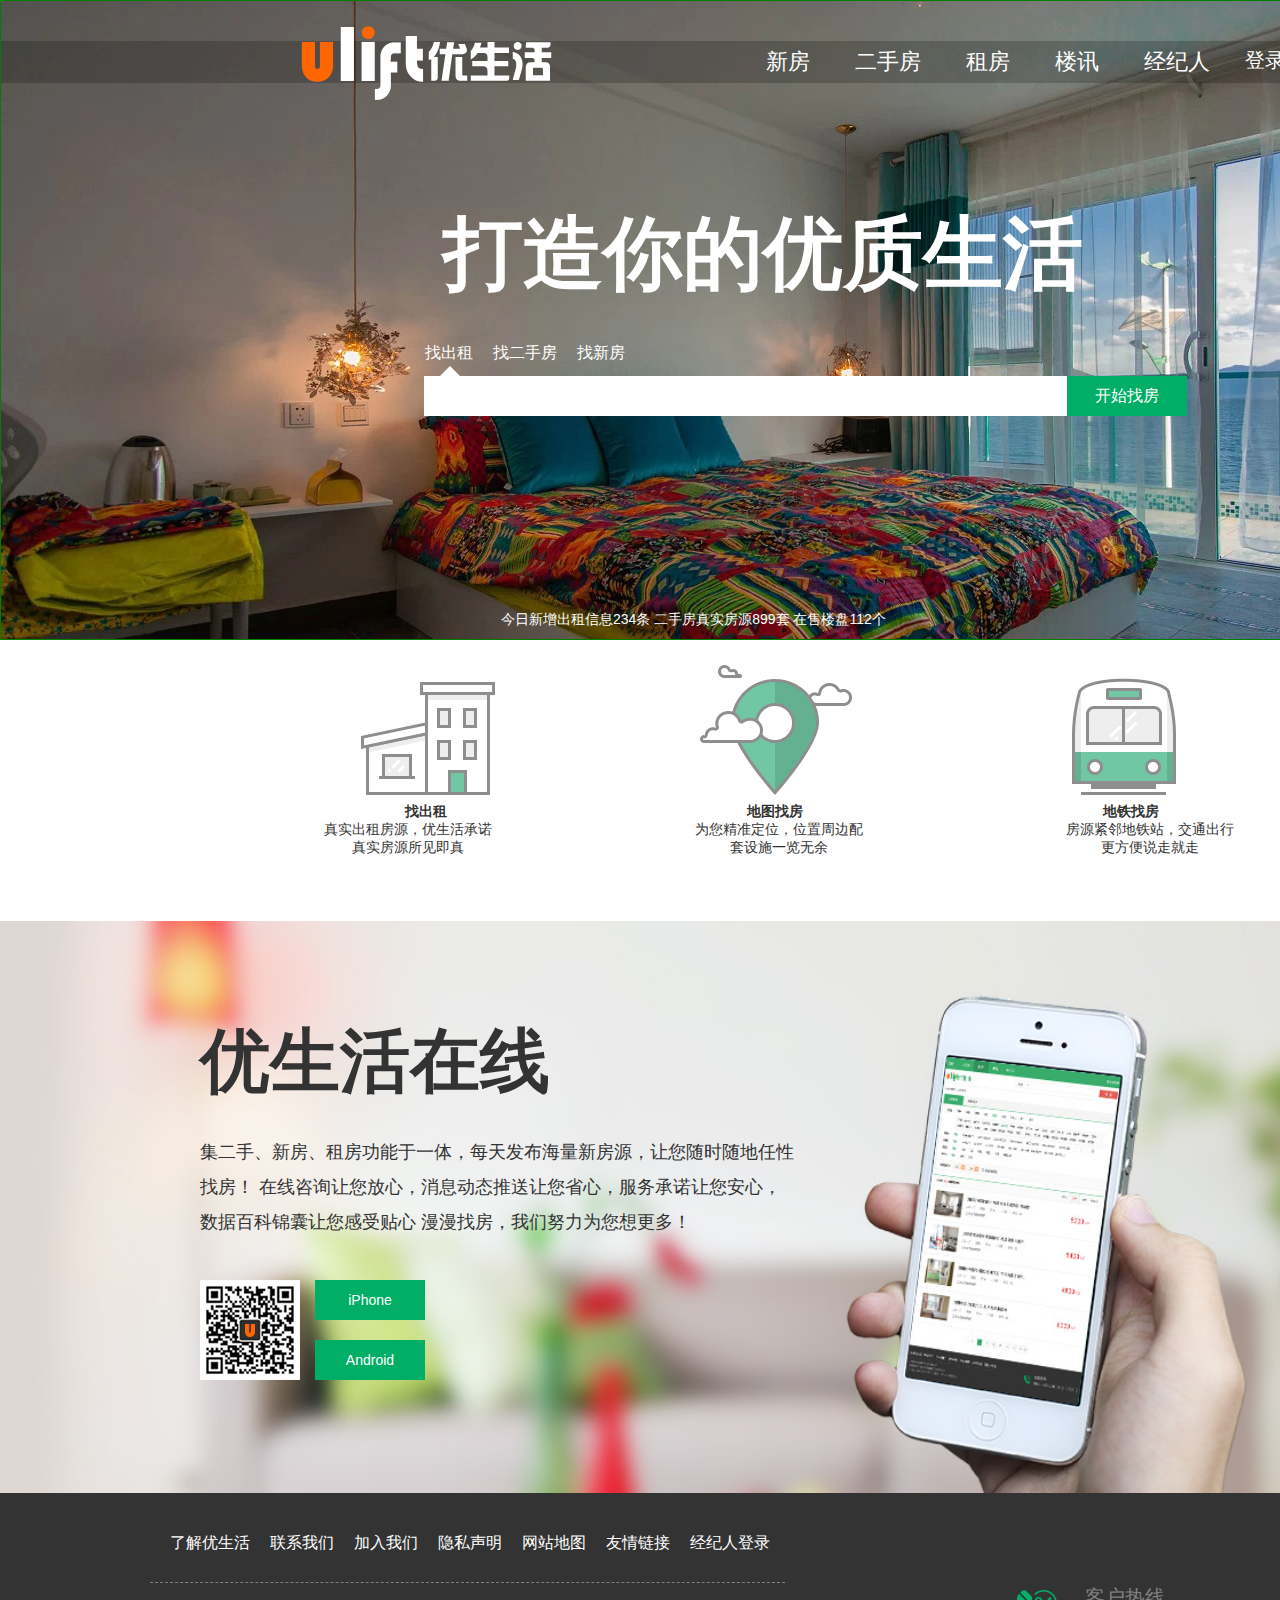
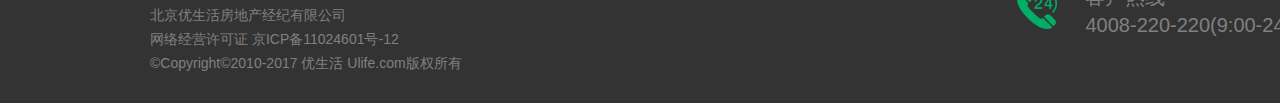
<file: index.html>
<!DOCTYPE html>
<html>
	<head>
		<meta charset="utf-8" />
		<title>首页</title>
		<link rel="stylesheet" href="css/common.css" />
		<link rel="stylesheet" href="css/oneheader.css" />
		<link rel="stylesheet" href="css/foot.css" />
	</head>
	<body>
		<header>
			<div >
				<img src="images/logo_1.png" />
				<ul class="h_db">
					<li><a href="./infor.html">新房</a></li>
					<li><a href="./infor.html">二手房</a></li>
					<li><a href="./infor.html">租房</a></li>
					<li><a href="./infor.html">楼讯</a></li>
					<li><a href="./infor.html">经纪人</a></li>
					<span><a href="./infor.html">登录|</a></span>
					<span><a href="./infor.html">注册</a></span>
				</ul>
			</div>
			<p class="dh_big">打造你的优质生活</p>
			<ul class="title">
				<li>找出租</li>
				<li>找二手房</li>
				<li>找新房</li>
			</ul>
			<form class="dh_ser">
				<span class="san"></span>
				<input />
				<button >开始找房</button>
			</form>
			<p class="h_last">今日新增出租信息234条&nbsp;二手房真实房源899套&nbsp;在售楼盘112个</p>
		</header>
		<div class="center">
			<div>
				<div class="c_up">
					<ul>
						<li><img src="images/icon_1.png"</li>
						<li><img src="images/icon_2.png"</li>
						<li><img src="images/icon_3.png"</li>
					</ul>
					<ul class="c_ul_w">
						<li>找出租</li>
						<li>地图找房</li>
						<li>地铁找房</li>
					</ul>
					<ul class="c_ul_li">
						<li>真实出租房源，优生活承诺真实房源所见即真</li>
						<li>为您精准定位，位置周边配套设施一览无余</li>
						<li>房源紧邻地铁站，交通出行更方便说走就走</li>
					</ul>
				</div>
			</div>
			<div class="down">
				<div>
					<img src="images/ind_2.jpg" width="100%" height="100%" />
					<h1>优生活在线</h1>
					<p>
						集二手、新房、租房功能于一体，每天发布海量新房源，让您随时随地任性找房！
						在线咨询让您放心，消息动态推送让您省心，服务承诺让您安心，数据百科锦囊让您感受贴心
						漫漫找房，我们努力为您想更多！
					</p>
					<di>
						<div class="er_img">
							<img src="images/qrcode.png" />
						</div>
						<p class="iphone">iPhone</p>
						<p class="and">Android</p>
					</di>
				</div>
			</div>
		</div>
		<footer>
			<ul>
				<li><a href="#">了解优生活</a></li>
				<li><a href="#">联系我们</a></li>
				<li><a href="#">加入我们</a></li>
				<li><a href="#">隐私声明</a></li>
				<li><a href="#">网站地图</a></li>
				<li><a href="#">友情链接</a></li>
				<li><a href="#">经纪人登录</a></li>
			</ul>
			<div class="f_w">
				<p>
					北京优生活房地产经纪有限公司<br>
					网络经营许可证&nbsp;京ICP备11024601号-12<br>
					©Copyright©2010-2017&nbsp;优生活&nbsp;Ulife.com版权所有
				</p>
			</div>
			<div>
				<div class="tel_img"></div>
				<p class="phone">
					客户热线<br>
					4008-220-220(9:00-24:00)
				</p>
			</div>
		</footer>
	</body>
</html>
</file>
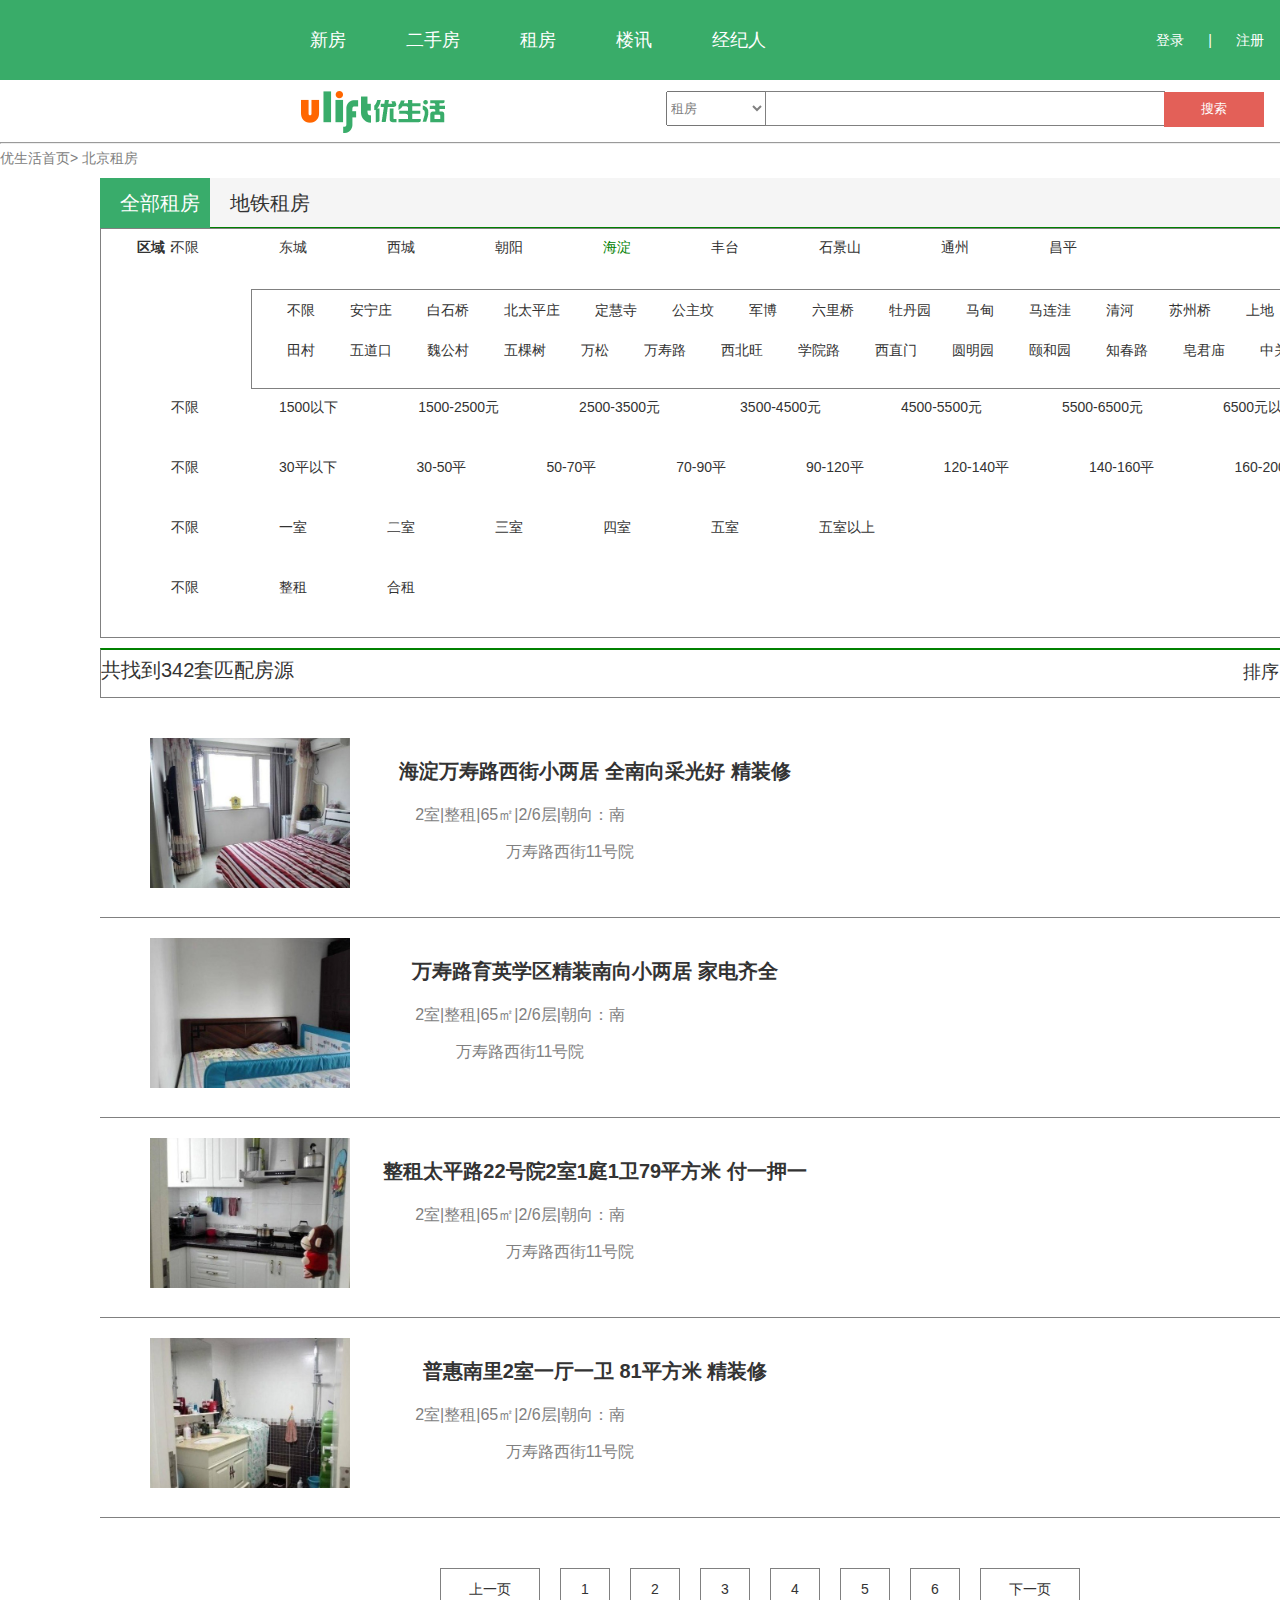
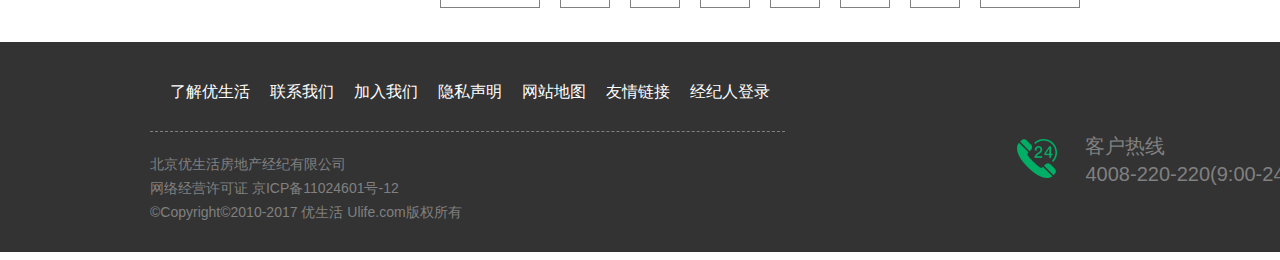
<file: infor.html>
<!DOCTYPE html>
<html>
	<head>
		<meta charset="UTF-8">
		<title></title>
		<link rel="stylesheet" href="css/common.css" />
		<link rel="stylesheet" href="css/foot.css" />
		<link rel="stylesheet" href="css/head.css" />
		<link rel="stylesheet" href="infor_content.css" />
	</head>
	<body>
		<header>
			<ul>
				<li><a href="./infor.html">新房</a></li>
				<li><a href="./infor.html">二手房</a></li>
				<li><a href="./infor.html">租房</a></li>
				<li><a href="./infor.html">楼讯</a></li>
				<li><a href="./infor.html">经纪人</a></li>
				<span>登录</span>
				<span>|</span>
				<span>注册</span>
			</ul>
			<img src="images/logo_2.png" />
			<form>
				<select>
					<option>租房</option>
					<option>看房</option>
				</select>
				<input />
				<button type="submit">搜索</button>
			</form>
			<hr />
		</header>

		<div class="two_content">
			<span>优生活首页></span>
			<span>北京租房</span>
			<div class="c_one">
				<ul>
					<li style="background: #39AC6B;"><a href="#" style="color: white;">全部租房</a></li>
					<li><a href="#">地铁租房</a></li>
				</ul>
			</div>
			<div class="c_two">
				<ul>
					<b>区域：</b>
					<li><a href="#">不限</a></li>
					<li><a href="#">东城</a></li>
					<li><a href="#">西城</a></li>
					<li><a href="#">朝阳</a></li>
					<li><a href="#" style="color: #008000;">海淀</a></li>
					<li><a href="#">丰台</a></li>
					<li><a href="#">石景山</a></li>
					<li><a href="#">通州</a></li>
					<li><a href="#">昌平</a></li>
				</ul>
				<div>
					<a href="#">不限</a>
					<a href="#">安宁庄</a>
					<a href="#">白石桥</a>
					<a href="#">北太平庄</a>
					<a href="#">定慧寺</a>
					<a href="#">公主坟</a>
					<a href="#">军博</a>
					<a href="#">六里桥</a>
					<a href="#">牡丹园</a>
					<a href="#">马甸</a>
					<a href="#">马连洼</a>
					<a href="#">清河</a>
					<a href="#">苏州桥</a>
					<a href="#">上地</a>
					<a href="#">四季青</a>
					<a href="#">双榆村</a>
					<a href="#">田村</a>
					<a href="#">五道口</a>
					<a href="#">魏公村</a>
					<a href="#">五棵树</a>
					<a href="#">万松</a>
					<a href="#">万寿路</a>
					<a href="#">西北旺</a>
					<a href="#">学院路</a>
					<a href="#">西直门</a>
					<a href="#">圆明园</a>
					<a href="#">颐和园</a>
					<a href="#">知春路</a>
					<a href="#">皂君庙</a>
					<a href="#">中关村</a>
					<a href="#">范主桥</a>
				</div>
				<ul class="c_ul_two">
					<li><a href="#">不限</a></li>
					<li><a href="#">1500以下</a></li>
					<li><a href="#">1500-2500元</a></li>
					<li><a href="#">2500-3500元</a></li>
					<li><a href="#">3500-4500元</a></li>
					<li><a href="#">4500-5500元</a></li>
					<li><a href="#">5500-6500元</a></li>
					<li><a href="#">6500元以上</a></li>
					<input size="3" />-<input size="3"/>元
				</ul>
				<ul>
					<li><a href="#">不限</a></li>
					<li><a href="#">30平以下</a></li>
					<li><a href="#">30-50平</a></li>
					<li><a href="#">50-70平</a></li>
					<li><a href="#">70-90平</a></li>
					<li><a href="#">90-120平</a></li>
					<li><a href="#">120-140平</a></li>
					<li><a href="#">140-160平</a></li>
					<li><a href="#">160-200平</a></li>
					<li><a href="#">200平以上</a></li>
				</ul>
				<ul>
					<li><a href="#">不限</a></li>
					<li><a href="#">一室</a></li>
					<li><a href="#">二室</a></li>
					<li><a href="#">三室</a></li>
					<li><a href="#">四室</a></li>
					<li><a href="#">五室</a></li>
					<li><a href="#">五室以上</a></li>
				</ul>
				<ul>
					<li><a href="#">不限</a></li>
					<li><a href="#">整租</a></li>
					<li><a href="#">合租</a></li>
				</ul>
			</div>
			<div class="mm" style="border-top: 2px solid green;">
				<p>共找到<span>342</span>套匹配房源</p>
				<ul>
					<li>排序：</li>
					<li>默认</li>
					<li>最新</li>
					<li>租金&darr;</li>
				</ul>
			</div>
			<a href="./zufang.html">
			<div class="one">
				
				<div>
					<img src="img-house/01-03.jpg"/>
				</div>
				<h3>海淀万寿路西街小两居&nbsp;全南向采光好&nbsp;精装修</h3>
				<span>2室|整租|65㎡|2/6层|朝向：南</span>
				<br><br>
				<span style="margin-left: -500px;">万寿路西街11号院</span>
				<b>5200<span>元每月</span></b>
			</div>
		   
			<div class="two">
				<div>
					<img src="img-house/01-04.jpg"/>
				</div>
				<h3>万寿路育英学区精装南向小两居&nbsp;家电齐全</h3>
				<span>2室|整租|65㎡|2/6层|朝向：南</span><br><br>
				<span style style="margin-left: -500px;">万寿路西街11号院</span>
				<b>5400<span>元每月</span></b>
			</div>
			<div class="three">
				<div>
					<img src="img-house/01-05.jpg"/>
				</div>
				<h3>整租太平路22号院2室1庭1卫79平方米&nbsp;付一押一</h3>
				<span>2室|整租|65㎡|2/6层|朝向：南</span><br><br>
				<span style="margin-left: -500px;">万寿路西街11号院</span>
				<b>4800<span>元每月</span></b>
			</div>
			<div class="four">
				<div>
					<img src="img-house/01-06.jpg"/>
				</div>
				<h3>普惠南里2室一厅一卫&nbsp;81平方米&nbsp;精装修</h3>
				<span>2室|整租|65㎡|2/6层|朝向：南</span><br><br>
				<span style="margin-left: -500px;">万寿路西街11号院</span>
				<b style="padding-top: -100px;">6000<span>元每月</span></b>
			</div>
		</a>
			<ul class="ul_last">
				<li style="width: 100px;">上一页</li>
				<li>1</li>
				<li>2</li>
				<li>3</li>
				<li>4</li>
				<li>5</li>
				<li>6</li>
				<li style="width: 100px;">下一页</li>
			</ul>
		</div>
		<footer>
			<ul>
				<li><a href="#">了解优生活</a></li>
				<li><a href="#">联系我们</a></li>
				<li><a href="#">加入我们</a></li>
				<li><a href="#">隐私声明</a></li>
				<li><a href="#">网站地图</a></li>
				<li><a href="#">友情链接</a></li>
				<li><a href="#">经纪人登录</a></li>
			</ul>
			<div class="f_w">
				<p>
					北京优生活房地产经纪有限公司<br>
					网络经营许可证&nbsp;京ICP备11024601号-12<br>
					©Copyright©2010-2017&nbsp;优生活&nbsp;Ulife.com版权所有
				</p>
			</div>
			<div>
				<div class="tel_img"></div>
				<p class="phone">
					客户热线<br>
					4008-220-220(9:00-24:00)
				</p>
			</div>
		</footer>
	</body>
</html>
</file>
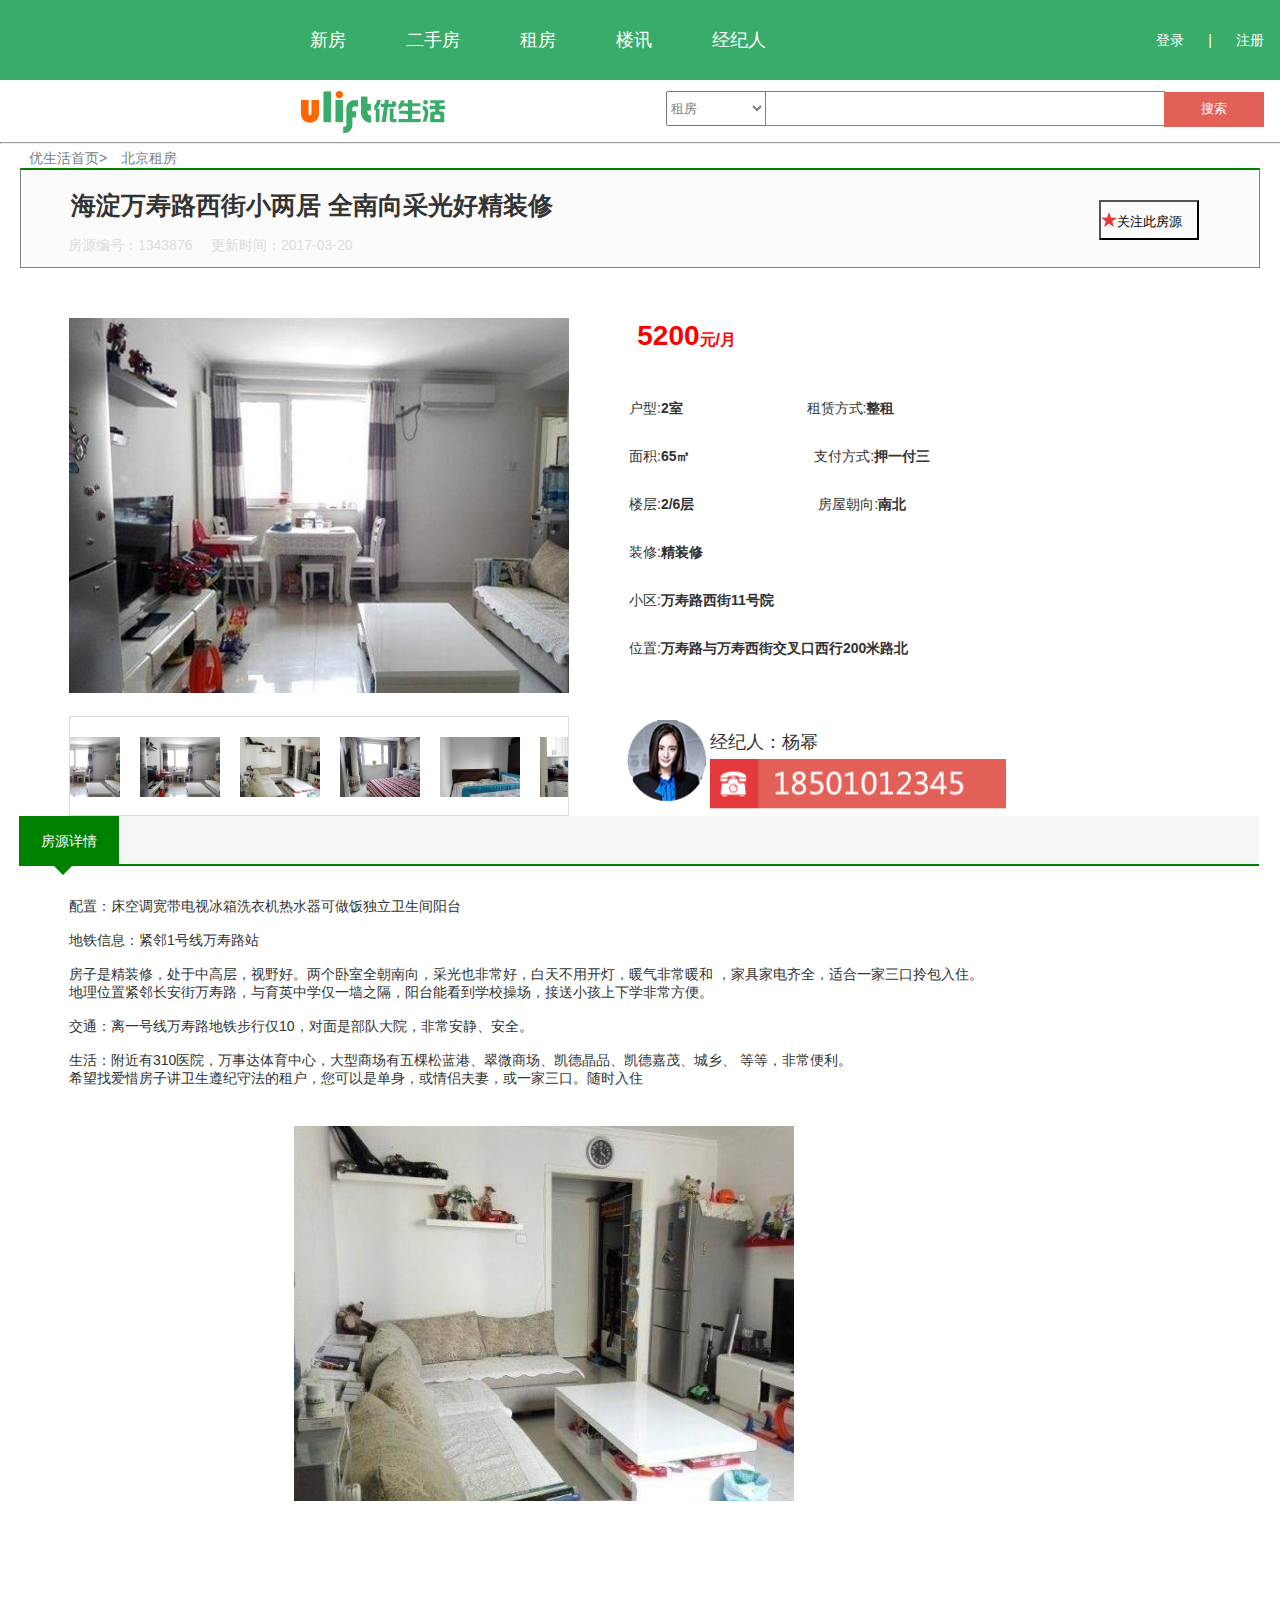
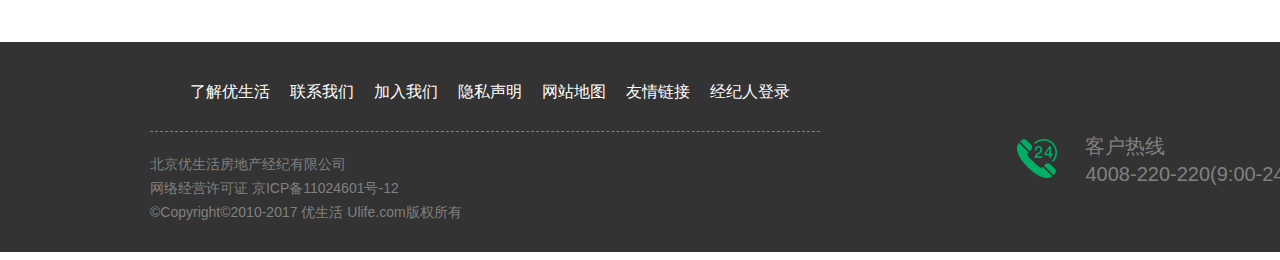
<file: zufang.html>
<!DOCTYPE html>
<html>
	<head>
		<meta charset="UTF-8">
		<title></title>
		<link rel="stylesheet" href="css/common.css" />
		<link rel="stylesheet" href="css/foot.css" />
		<link rel="stylesheet" href="css/head.css" />
		<link rel="stylesheet" href="zufang.css" />
	</head>
	<body>
		<header>
			<ul>
				<li><a href="#">新房</a></li>
				<li><a href="#">二手房</a></li>
				<li><a href="#">租房</a></li>
				<li><a href="#">楼讯</a></li>
				<li><a href="#">经纪人</a></li>
				<span>登录</span>
				<span>|</span>
				<span>注册</span>
			</ul>
			<img src="images/logo_2.png" />
			<form>
				<select>
					<option>租房</option>
					<option>看房</option>
				</select>
				<input />
				<button type="submit">搜索</button>
			</form>
			<hr />
		</header>
		<div class="content">
			<span>优生活首页></span>
			<span>北京租房</span>
			<div class="top">
				<h2>海淀万寿路西街小两居&nbsp;全南向采光好精装修</h2>
				<span style="float: left;margin-top: 50px;margin-left: -485px; color: gainsboro;">房源编号：1343876</span>
				<span style="float: left;margin-top: 50px;margin-left: -342px; color: gainsboro;">更新时间：2017-03-20</span>
				<button type="submit">关注此房源</button>
			</div>
			<div class="info">
				<div class="left">
					<div class="up">
						<img src="img-house/01-01.jpg"/>
					</div>
					<div class="up_img">
						<ul>
						<li><a><img src="img-house/01-01.jpg" /><li><a>
						<li><a><img src="img-house/01-01.jpg" alt="" /><li><a>
						<li><a><img src="img-house/01-02.jpg" alt="" /><li><a>
						<li><a><img src="img-house/01-03.jpg" alt="" /><li><a>
						<li><a><img src="img-house/01-04.jpg" alt="" /><li><a>
						<li><a><img src="img-house/01-05.jpg" alt="" /><li><a>
						<li><a><img src="img-house/01-06.jpg" alt="" /><li><a>
						<li><a><img src="img-house/01-07.jpg" alt="" /><li><a>	
						</ul>
					</div>
				</div>
				<div class="right">
					<h3 style="position: absolute;right: 525px; font-weight: 900;top: 170px; font-size: 28px; color: red;">5200<span style="font-size: 16px; color: red;">元/月</span></h3>
					<div class="r_wz">
						<p>
							<span>户型:<b>2室</b></span>
							<span>租赁方式:<b>整租</b></span>
						</p>
						<p>
							<span>面积:<b>65㎡</b></span>
							<span>支付方式:<b>押一付三</b></span>
						</p>
						<p>
							<span>楼层:<b>2/6层</b></span>
							<span>房屋朝向:<b>南北</b></span>
						</p>
						<p>
							<span>装修:<b>精装修</b></span>
						</p>
						<p>
							<span>小区:<b>万寿路西街11号院</b></span>
						</p>
						<p>
							<span>位置:<b>万寿路与万寿西街交叉口西行200米路北</b></span>
					</p>
					</div>
					
					<div class="pepo">
						<img src="images/pepo.png" />	
						<p>经纪人：杨幂</p>
						<div>
							<img src="images/tel.png" />
						</div>
					</div> 	
				</div>
				<div class="xq">
					<span>房源详情</span>
					<p></p>
				</div>
				<div class="last_wz">
					<br>
					<br>
					<p>配置：床空调宽带电视冰箱洗衣机热水器可做饭独立卫生间阳台</p>
					<br>
					<P>地铁信息：紧邻1号线万寿路站</P>
					<br>
					<p>房子是精装修，处于中高层，视野好。两个卧室全朝南向，采光也非常好，白天不用开灯，暖气非常暖和
					，家具家电齐全，适合一家三口拎包入住。<br>
					地理位置紧邻长安街万寿路，与育英中学仅一墙之隔，阳台能看到学校操场，接送小孩上下学非常方便。
					<br /><br>
					交通：离一号线万寿路地铁步行仅10，对面是部队大院，非常安静、安全。
					<br><br>
					生活：附近有310医院，万事达体育中心，大型商场有五棵松蓝港、翠微商场、凯德晶品、凯德嘉茂、城乡、
					等等，非常便利。<br>
					希望找爱惜房子讲卫生遵纪守法的租户，您可以是单身，或情侣夫妻，或一家三口。随时入住
					</p>
					
				</div>
				<img src="img-house/01-02.jpg"  class="last_img"/>
				
			</div>
		</div>
		<footer>
			<ul style="width: 670px;">
				<li><a href="#">了解优生活</a></li>
				<li><a href="#">联系我们</a></li>
				<li><a href="#">加入我们</a></li>
				<li><a href="#">隐私声明</a></li>
				<li><a href="#">网站地图</a></li>
				<li><a href="#">友情链接</a></li>
				<li><a href="#">经纪人登录</a></li>
			</ul>
			<div class="f_w">
				<p>
					北京优生活房地产经纪有限公司<br>
					网络经营许可证&nbsp;京ICP备11024601号-12<br>
					©Copyright©2010-2017&nbsp;优生活&nbsp;Ulife.com版权所有
				</p>
			</div>
			<div>
				<div class="tel_img"></div>
				<p class="phone">
					客户热线<br>
					4008-220-220(9:00-24:00)
				</p>
			</div>
		</footer>
	</body>
</html>
</file>
<file: css/common.css>
*,
*::before,
*::after{
    /*所有的标签，和伪元素都选中*/
    margin: 0;
    padding: 0;
    /*移动端常用布局是非固定元素*/
    box-sizing: border-box;
    -webkit-box-sizing: border-box;
    /*轻触 轻击高亮效果*/
    -webkit-tap-highlight-color: transparent;
    tap-highlight-color: transparent;
}
body{
    font-size: 14px;
    color: #333333;
    font-family: "Microsoft YaHei UI",sans-serif;
}
ul,ol{
    list-style: none;
}
a{
    text-decoration: none;
    color: #333333;
}
input,textarea{
    border: none;
    outline: none;
    /*不允许改变尺寸*/
    resize: none;
    /*元素的外观 none没有任何样式*/
    -webkit-appearance: none;
}
ul li{
	float: left;
}
</file>
<file: css/oneheader.css>
div {
	/*border: 1px solid red;*/
}

header {
	width: 1602px;
	height: 640px;
	border: 1px solid green;
	margin: 0 auto;
	position: relative;
	background: url(../images/ind_1.jpg) no-repeat;
}
.center{
	width: 1602px;
	height: 861px;
	margin: 0px auto;
}

header div {
	margin-top: 40px;
	background: rgba(0, 0, 0, 0.2);
	width: 100%;
	height: 42px;
}

header div img {
	margin-left: 300px;
	margin-top: -15px;
}

header div ul li a {
	color: white;
	font-size: 22px;
}

header div ul li {
	padding-right: 25px;
}

.h_db {
	margin-left: 745px;
	color: white;
	margin-top: -56px;
}

.h_db span a {
	font-size: 20px;
	color: white;
	margin-left: 10px;
}

.dh_big {
	color: white;
	font-size: 80px;
	font-weight: 900;
	font-family: fantasy;
	position: absolute;
	left: 442px;
	top: 200px;
}

header ul {
	margin-top: 260px;
	margin-left: 404px;
}

header ul li {
	color: white;
	font-size: 16px;
	padding-left: 20px;
}

.dh_ser {
	margin-left: 600px;
	margin-top: 500px;
}

header form input {
	position: absolute;
	top: 375px;
	left: 423px;
	width: 645px;
	height: 40px;
	border: none;
	font-size: 16px;
}

header form button {
	position: absolute;
	top: 375px;
	left: 1066px;
	width: 120px;
	line-height: 40px;
	font-size: 16px;
	height: 40px;
	border: none;
	background: #00AE66;
	color: white;
}

.san {
	width: 70px;
	height: 30px;
	margin: 50px;
	display: inline-block;
	position: relative;
}
.san::before{
            content: "";
            width: 0px;
            height: 0px;
            display: inline-block;
            border: solid 10px transparent ;
            border-bottom-color: white;
            position: absolute;
            right: 261px;
            top: -277px;
        }
.h_last{
	color: white;
	margin-left: 500px;
	margin-top: -105px;
}
.c_up{
	width: 100%;
	height: 275px;
	padding-top: 25px;
}
.c_up ul li{
	margin-right: -156px;
	margin-left: 352px;
}
.c_ul_w{
	float: left;
}
.c_ul_w li{
	font-weight: 900;
	padding-left: 53px;
	padding-right: 51px;
	padding-top: 5px;
}
.c_ul_li{
	float: left;
	margin-left: -32px;
}
.c_ul_li li{
	width: 175px;
	height: 100px;
	text-align: center;
}
.down{
	width: 100%;
	margin: 0px auto;
	height: 500px;
	position: relative;
}
.down div h1{
	position: absolute;
	left: 200px;
	top: 100px;
	font-weight: 600;
	font-size: 70px;
	z-index: 10;
	font-family: "微软雅黑";
}
.down div>p{
	display: block;
	width: 596px;
	height: 144px;
	font-size: 18px;
	position: absolute;
	line-height: 35px;
	top: 220px;
	left: 200px;
	/*border: 1px solid red;*/
}
.er_img{
	position: absolute;
	left: 200px;
	top: 365px;
	width: 100px;
	height: 100px;
}
.iphone{
	width: 110px;
	background: #00AE66;
	line-height: 40px;
	text-align: center;
	height: 40px;
	position: absolute;
	left: 315px;
	bottom: 95px;
	color: white;
}
.and{
	color: white;
	position: absolute;
	left: 315px;
	bottom: 35px;
	width: 110px;
	background: #00AE66;
	line-height: 40px;
	text-align: center;
	height: 40px;
}
</file>
<file: css/foot.css>
footer{
	width: 1604px;
	height: 210px;
	background: #333333;	
	margin: 0 auto;
	position: relative;
	top: -8px;
}
footer ul{
	margin-top: 10px;
	float: left;
	height: 80px;
	width: 635px;
	line-height: 80px;
	margin-left: 150px;
	border-bottom: 1px dashed gray;
}
footer ul li a{
	color: white;
	padding-left: 20px;
	font-size: 16px;
	
}
.f_w p{
	line-height: 24px;
	position: absolute;
	color: gray;
	top: 110px;
	left: 150px;
}
.tel_img{
	position: absolute;
	right: 545px;
	top:95px;
	width: 45px;
	height: 45px;
	background: url(../images/iconlist.png) no-repeat;
	background-position: 3px -138px;
}
.phone{
	color: gray;
	line-height: 28px;
	font-size: 20px;
	position: absolute;
	right: 285px;
	top: 90px;
}
</file>
<file: css/head.css>
header{
	width: 1604px;
	height: 150px;
	margin: 0px auto;
	position: relative;
}
header>ul{
	width: 100%;
	height: 80px;
	text-align: center;
	line-height: 80px;
	background: #39AC69;
	text-align: center;
	padding-left: 300px;
}
header>ul>span{
	color: white;
	padding-left: 10px;
	padding-right: 10px;
}
header>ul>li>a{
	text-align: center;
	padding-left: 10px;
	padding-right: 50px;
	font-size: 18px;
	color: white;	
}header>img{
	margin-left: -516px;
	margin-top: 10px;
}
header>form>input{
	height: 35px;
	width: 400px;
	border: 1px solid grey;
	margin-top: -5px;
}
header>form>select{
	width: 100px;
	height: 35px;
	color: gray;
	margin-right: -5px;
	padding-top: -1px;
}
header>form>button{
	width: 100px;
	height: 35px;
	color: white;
	background:#E36058 ;
	border: none;
	margin-left: -5px;
	padding-top: -1px;
}
header>form{
	box-sizing: border-box;
	margin-left: 666px;
	margin-top: -45px;
}
header>hr{
	margin-top: 15px;
}
</file>
<file: infor_content.css>
.two_content{
	width: 1640px;
	height: 1500px;
	margin: 0px auto;
	position: relative;
}
.two_content>span{
	color: grey;
}
.c_one>ul{
	width: 1440px;
	text-align: left;
	margin: 10px auto;
	line-height: 50px;
	font-size: 20px;
	height: 50px;
	background: #F5F5F5;
	border-bottom: 1px solid green;
}
.c_one>ul>li{
	text-align: center;
	padding-left: 20px;
	padding-right: 10px;
}
.c_two{
	border: solid grey 1px;
	width: 1440px;
	height:410px;
	margin: -10px auto;
}
.c_two>ul{
	width: 1440px;
	height: 50px;
	margin-top: 10px;
}
.c_two>ul>li{
	padding-left: 70px;
	padding-right: 10px;
}
.c_two>ul>b{
	margin-left: -950px;
}
.c_two>div{
	margin-left: 150px;
	width: 1240px;
	text-align: center;
	/*background: gold;*/
	height: 100px;
	border: 1px solid grey;
}
.c_two>div>a{
	line-height: 40px;
	margin-left: 35px;
		float: left;
}
.c_ul_two{
	margin-top: 50px;
}
.mm{
	width: 1440px;
	margin: 20px auto;
	height: 50px;
	border: 1px solid grey;
}
.mm>p{
	height: 40px;
	line-height: 40px;
	text-align: center;
	font-size: 20px;
	float: left;
	display: inline-block;
}
.mm>ul{
	margin-top: 10px;
	float: right;
	
	font-size: 18px;
}
.mm>ul>li{
	padding-left: 15px;
	padding-right: 20px;
}
.one{
	position: relative;
	width: 1440px;
	height: 200px;
	border-bottom: 1px solid grey;
	margin: 0px auto;
	text-align: center;
}
.one>div{
	width: 200px;
	/*background: red;*/
	height: 150px;
	margin-left: 50px;
}
.one>div>img{
	margin-top: 20px;
	width: 100%;
	height: 100%;
}
.two{
	position: relative;
	width: 1440px;
	height: 200px;
	border-bottom: 1px solid grey;
	margin: 0px auto;
	text-align: center;
}
.two>div{
	width: 200px;
	/*background: red;*/
	height: 150px;
	margin-left: 50px;
}
.two>div>img{
	margin-top: 20px;
	width: 100%;
	height: 100%;
}
.three{
	position: relative;
	width: 1440px;
	height: 200px;
	border-bottom: 1px solid grey;
	margin: 0px auto;
	text-align: center;
}
.three>div{
	width: 200px;
	/*background: red;*/
	height: 150px;
	margin-left: 50px;
}
.three>div>img{
	margin-top: 20px;
	width: 100%;
	height: 100%;
}
.four{
	position: relative;
	width: 1440px;
	height: 200px;
	border-bottom: 1px solid grey;
	margin: 0px auto;
	text-align: center;
}
.four>div{
	width: 200px;
	/*background: red;*/
	height: 150px;
	margin-left: 50px;
}
.four>div>img{
	margin-top: 20px;
	width: 100%;
	height: 100%;
}
.ul_last{
	width: 1440px;
	height: 50px;
	margin-left: 420px;
}
.ul_last>li{
	margin-top: 50px;
	margin-left: 20px;
	text-align: center;
	height: 40px;
	line-height: 40px;
	width: 50px;
	border: 1px solid gray;
}
.one>h3{
	margin-top: -110px;
	margin-left: -450px;
	margin-bottom: 20px;
	font-size: 20px;
}
.one>span{
	margin-top: -110px;
	margin-left: -600px;
	color: gray;
	font-size: 16px;
}
.one>b{
	position: absolute;
	float: right;
	
	right: 65px;
	top: 50px;
	font-size: 50px;
	color: red;	
}
.one>b>span{
	font-size: 20px;
}
.two>h3{
	margin-top: -110px;
	margin-left: -450px;
	margin-bottom: 20px;
	font-size: 20px;
}
.two>span{
	margin-top: -110px;
	margin-left: -600px;
	color: gray;
	font-size: 16px;
}
.two>b{
	position: absolute;
	float: right;
	
	right: 65px;
	top: 50px;
	font-size: 50px;
	color: red;	
}
.two>b>span{
	font-size: 20px;
}
.three>h3{
	margin-top: -110px;
	margin-left: -450px;
	margin-bottom: 20px;
	font-size: 20px;
}
.three>span{
	margin-top: -110px;
	margin-left: -600px;
	color: gray;
	font-size: 16px;
}
.three>b{
	position: absolute;
	float: right;
	
	right: 65px;
	top: 50px;
	font-size: 50px;
	color: red;	
}
.three>b>span{
	font-size: 20px;
}	
.four>h3{
	margin-top: -110px;
	margin-left: -450px;
	margin-bottom: 20px;
	font-size: 20px;
}
.four>span{
	margin-top: -110px;
	margin-left: -600px;
	color: gray;
	font-size: 16px;
}
.four>b{
	position: absolute;
	float: right;
	
	right: 65px;
	top: 50px;
	font-size: 50px;
	color: red;	
}
.four>b>span{
	font-size: 20px;
}
</file>
<file: zufang.css>
.content{
	width: 1242px;
	height: 1500px;
	margin: 0px auto;
	position: relative;
	/*border: 1px solid grey;*/
	margin: 0px auto;
	position: relative;
}
.content>span{
	color: grey;
	margin-left: 10px;
}
.top{
	text-align: center;
	line-height: 50px;
	width:1240px ;
	height: 100px;
	background: #FBFBFB;
	margin: 0px auto;
	border: 1px solid grey;
	border-top: 2px solid green;
}
.top>h2{
	float: left;
	font-size: 25px;
	margin-top: 10px;
	margin-left: 50px;
}
.top>button{
	background: url(images/iconlist.png) no-repeat;
	background-position: -70px 10px;
	width: 100px;
	height: 40px;
	line-height: 40px;
	float: right;
	margin-top: 30px;
	margin-right: 60px;
}
.up{
	margin-left: 50px;
	margin-top: 50px;
}
.up_img{
	margin-left: 50px;
	margin-top: 20px;
	width: 500px;
	height: 100px;
	overflow: hidden;
	border: 1px solid gainsboro;
}
.up_img>ul{
	width: 1400px;
	height: 100px;
	margin-top: 10px;
	/*background: green;*/
	/*overflow: hidden;*/
	float: left;
}
.up_img>ul>li{
	width: 80px;
	margin-top: 10px;
	margin-left: -30px;
	height: 60px;
}
.up_img>ul>li>a>img{
	width: 100%;
	height: 100%;
}
.r_wz{
	position: absolute;
	top: 220px;
	left: 560px;
}
.r_wz>p{
	margin-left: 50px;
	margin-top:30px;
}
.r_wz>p>span{
	margin-right: 120px;
}
.pepo{
	position: absolute;
	right: 255px;
	/*background: red;*/
	top: 570px;
}
.pepo>p{
	margin-left: 90px;
	font-size: 18px;
	margin-top: -75px;
}
.pepo>div{
	margin-left: 90px;
	margin-top: 5px;
}
.xq{
	width: 1240px;
	line-height: 50px;
	height: 50px;
	background: #F5F5F5;
	border-bottom: 2px solid green;
}
.xq>span{
	text-align: center;
	color: white;
	display: inline-block;
	width: 100px;
	height: 50px;
	background: green;
}
.xq>span::before{
            content: "";
            width: 0px;
            height: 0px;
            display: inline-block;
            border: solid 10px transparent ;
            border-top-color: green;
            position: absolute;
            right: 1188px;
            top: 715px;
        }

.last_wz{
	width: 1190px;
	padding-left: 50px;
	height: 260px;
}
.last_img{
	margin-left: 275px;
}
</file>
